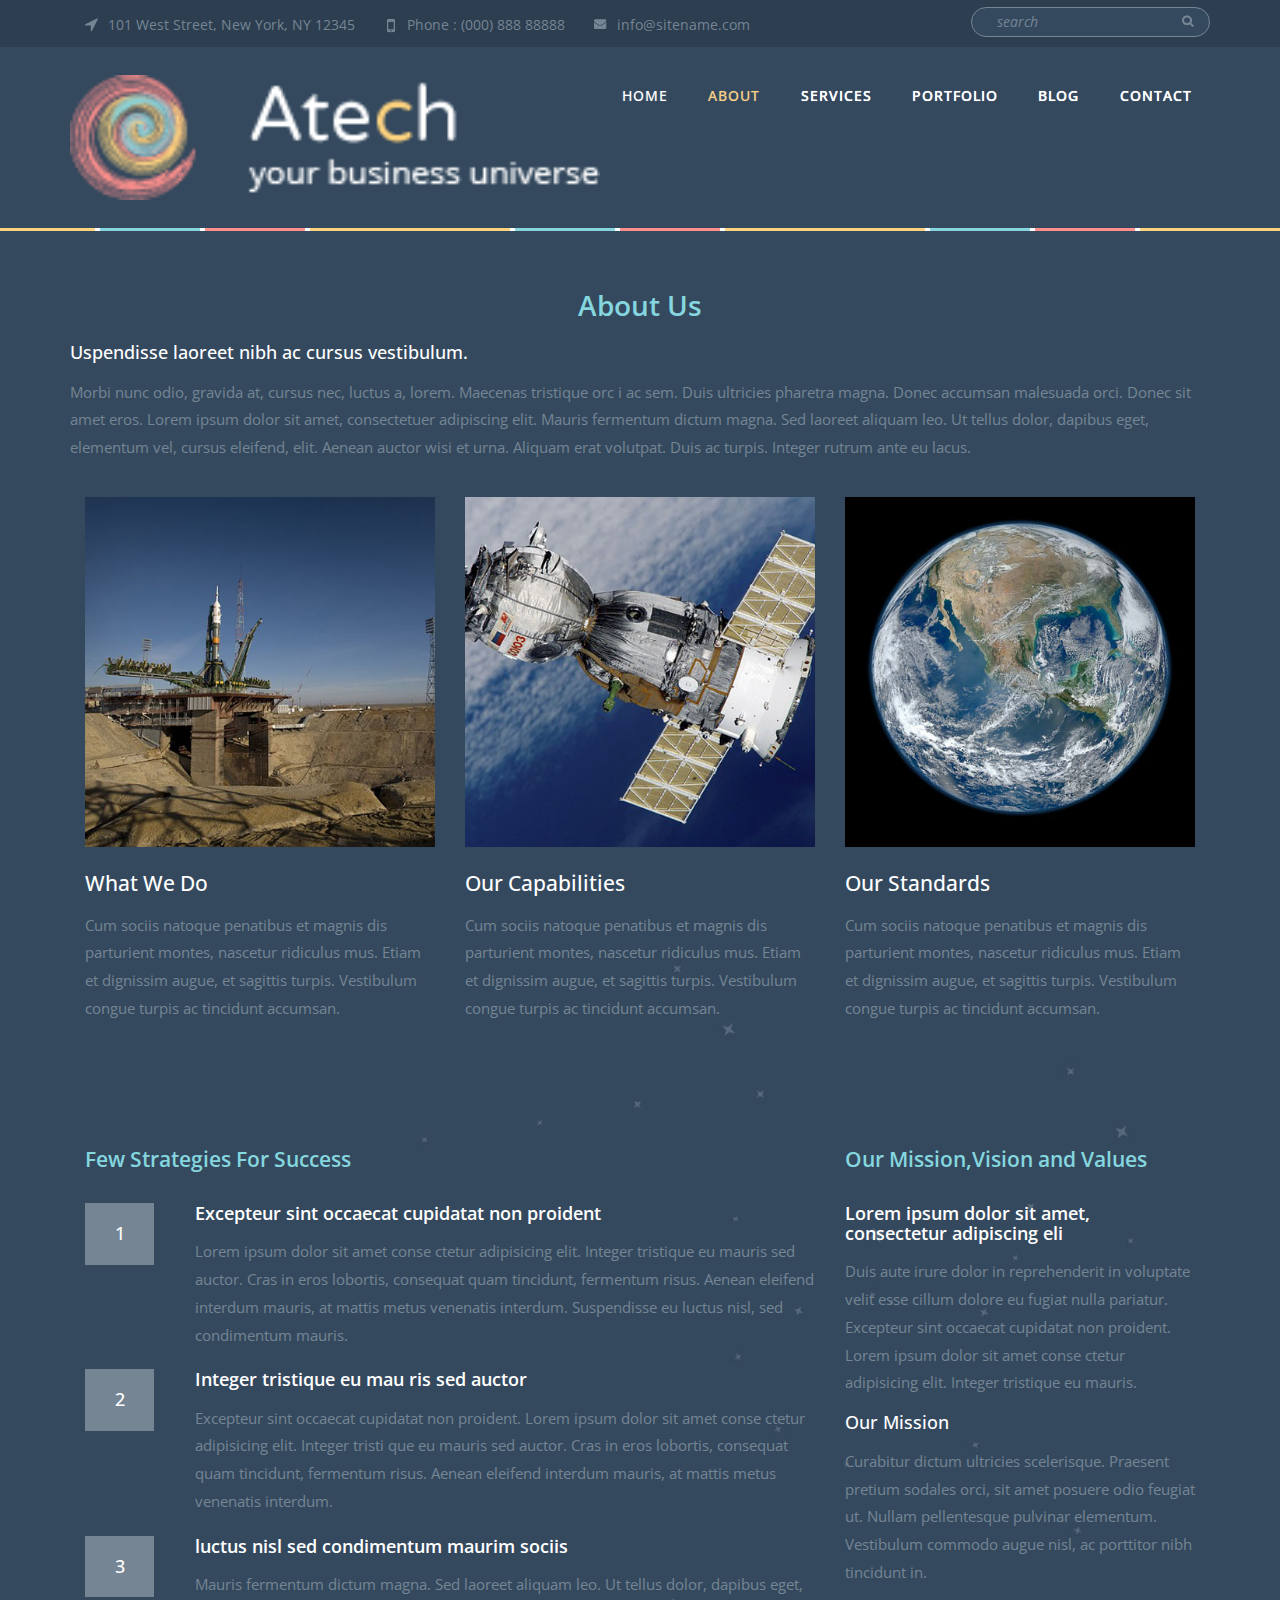
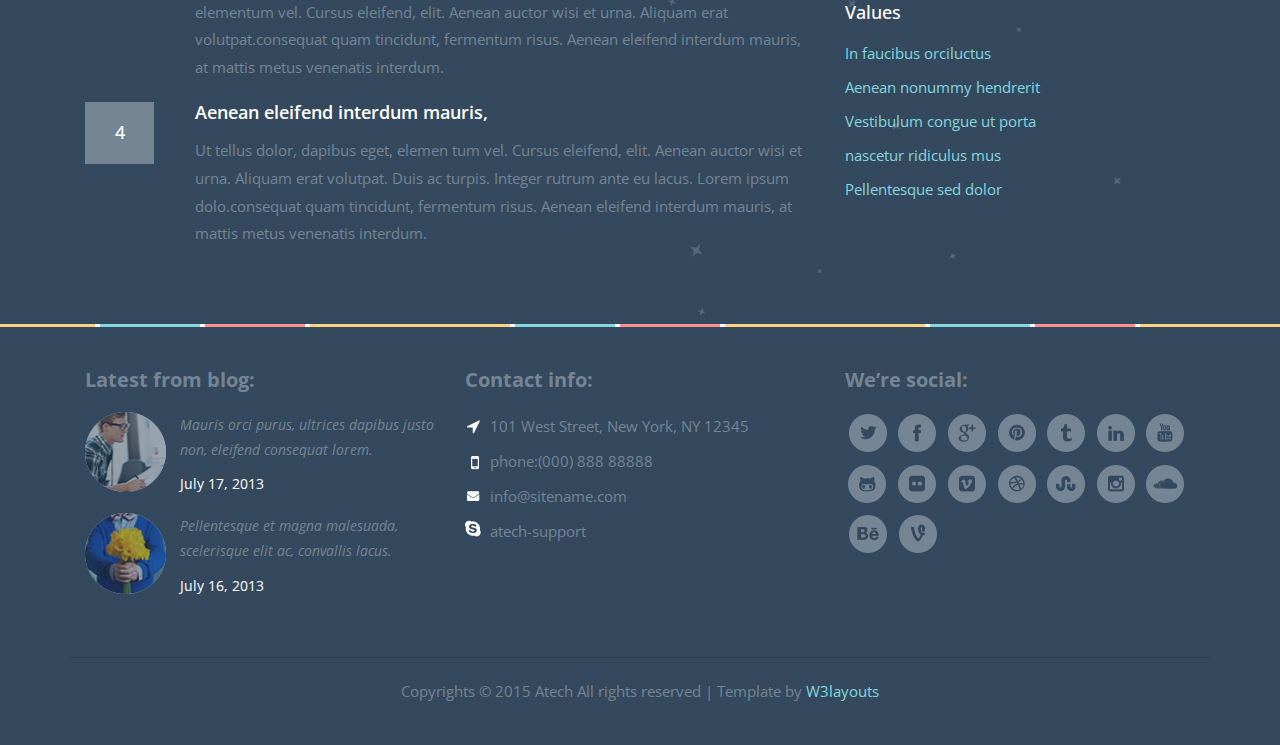
<file: about.html>
<!--
Author: W3layouts
Author URL: http://w3layouts.com
License: Creative Commons Attribution 3.0 Unported
License URL: http://creativecommons.org/licenses/by/3.0/
-->
<!DOCTYPE HTML>
<html>
<head>
<title>	Atech a corporate portfolio Category Flat Bootstarp Responsive Website Template | Home :: w3layouts</title>
<link href="css/bootstrap.css" rel="stylesheet" type="text/css" media="all">
<link href="css/style.css" rel="stylesheet" type="text/css" media="all" />
<meta name="viewport" content="width=device-width, initial-scale=1">
<meta http-equiv="Content-Type" content="text/html; charset=utf-8" />
<meta name="keywords" content="Atech Responsive web template, Bootstrap Web Templates, Flat Web Templates, Andriod Compatible web template, 
Smartphone Compatible web template, free webdesigns for Nokia, Samsung, LG, SonyErricsson, Motorola web design" />
<script type="application/x-javascript"> addEventListener("load", function() { setTimeout(hideURLbar, 0); }, false); function hideURLbar(){ window.scrollTo(0,1); } </script>
<link href='http://fonts.googleapis.com/css?family=Varela+Round' rel='stylesheet' type='text/css'>
<link href='http://fonts.googleapis.com/css?family=Open+Sans:400,300,600,700,800' rel='stylesheet' type='text/css'>
<link rel="stylesheet" href="css/flexslider.css" type="text/css" media="screen" />
<script src="js/jquery.min.js"></script>
</head>
<body>
<!-- header -->
	<div class="banner">
		<div class="header">
			<div class="container">
				<div class="head-left">
					<ul class="number">
						<li><span><i class="roc"> </i>101 West Street, New York, NY 12345</span>
						<li><span><i class="phone"> </i>Phone : (000) 888 88888</span>
						</li><li><a href="mailto:info@example.com"><i class="mail"> </i>info@sitename.com </a></li>	
							<div class="clearfix"> </div>						
					</ul>
				</div>
				<div class="search2">
					  <form>
						 <input type="text" value="search" onfocus="this.value = '';" onblur="if (this.value == '') {this.value = 'search';}">
						 <input type="submit" value="">
					  </form>
					</div>
					<div class="clearfix"> </div>
			</div>
		</div>
		<div class="header-bottom">
			<div class="container">
				<div class="logo">
					<a href="index.html"><img src="images/logo.png" class="img-responsive" alt="" /></a>
				</div>
				<div class="head-nav">
					<span class="menu"> </span>
						<ul class="cl-effect-15">
							<li><a href="index.html" "data-hover="HOME">HOME</a></li>
								<li class="active"><a href="about.html">ABOUT</a></li>
								<li><a href="services.html" data-hover="SERVICES">SERVICES</a></li>
								<li><a href="portfolio.html" data-hover="PORTFOLIO">PORTFOLIO</a></li>
								<li><a href="404.html" data-hover="BLOG">BLOG</a></li>
								<li><a href="contact.html" data-hover="CONTACT">CONTACT</a></li>
									<div class="clearfix"> </div>
							</ul>
				</div>
					<div class="clearfix"> </div>
			</div>
		</div>
						<!-- script-for-nav -->
					<script>
						$( "span.menu" ).click(function() {
						  $( ".head-nav ul" ).slideToggle(300, function() {
							// Animation complete.
						  });
						});
					</script>
				<!-- script-for-nav --> 	
				<i class="line"> </i>
				
	</div>		
	<!--start-about-->
	<div class="about">
		<div class="container">
			<div class="about-main">
				<h3>About Us</h3>
				<h5>Uspendisse laoreet nibh ac cursus vestibulum.</h5>
				<p>Morbi nunc odio, gravida at, cursus nec, luctus a, lorem. Maecenas tristique orc i ac sem. Duis ultricies pharetra magna. Donec accumsan malesuada orci. Donec sit amet eros. Lorem ipsum dolor sit amet, consectetuer adipiscing elit. Mauris fermentum dictum magna. Sed laoreet aliquam leo. Ut tellus dolor, dapibus eget, elementum vel, cursus eleifend, elit. Aenean auctor wisi et urna. Aliquam erat volutpat. Duis ac turpis. Integer rutrum ante eu lacus.</p>
				<div class="about-text">
					<div class="col-md-4 about-text-left">
						<img src="images/img3.jpg" class="img-responsive" alt="">
						<h5>What We Do</h5>
						<p>Cum sociis natoque penatibus et magnis dis parturient montes, nascetur ridiculus mus. Etiam et dignissim augue, et sagittis turpis. Vestibulum congue turpis ac tincidunt accumsan.</p>
						<div class="tool">
						</div>
					</div>
					<div class="col-md-4 about-text-left">
						<img src="images/img4.jpg" class="img-responsive" alt="">
						<h5>Our Capabilities</h5>
						<p>Cum sociis natoque penatibus et magnis dis parturient montes, nascetur ridiculus mus. Etiam et dignissim augue, et sagittis turpis. Vestibulum congue turpis ac tincidunt accumsan.</p>
						<div class="tool">
						</div>
					</div>
					<div class="col-md-4 about-text-left">
						<img src="images/img8.jpg" class="img-responsive" alt="">
						<h5>Our Standards</h5>
						<p>Cum sociis natoque penatibus et magnis dis parturient montes, nascetur ridiculus mus. Etiam et dignissim augue, et sagittis turpis. Vestibulum congue turpis ac tincidunt accumsan.</p>
						<div class="tool">
						</div>
					</div>
					<div class="clearfix"> </div>
				</div>
			</div>
		</div>
	</div>
	<!--end-about-->
	<!--start-vision-->
	<div class="success">
		<div class="container">
			<div class="success-main">
				<div class="col-md-8 success-left">
					<h3>Few Strategies For Success</h3>
					<div class="success-bottom">
						<div class="success-bottom-left">
							<h6>1</h6>
						</div>
						<div class="success-bottom-right">
							<h5>Excepteur sint occaecat cupidatat non proident</h5>
							<p>Lorem ipsum dolor sit amet conse ctetur adipisicing elit. Integer tristique eu mauris sed auctor. Cras in eros lobortis, consequat quam tincidunt, fermentum risus. Aenean eleifend interdum mauris, at mattis metus venenatis interdum. Suspendisse eu luctus nisl, sed condimentum mauris.</p>
						</div>
						<div class="clearfix"> </div>
					</div>
					<div class="success-bottom">
						<div class="success-bottom-left">
							<h6>2</h6>
						</div>
						<div class="success-bottom-right">
							<h5>Integer tristique eu mau ris sed auctor</h5>
							<p>Excepteur sint occaecat cupidatat non proident. Lorem ipsum dolor sit amet conse ctetur adipisicing elit. Integer tristi que eu mauris sed auctor. Cras in eros lobortis, consequat quam tincidunt, fermentum risus. Aenean eleifend interdum mauris, at mattis metus venenatis interdum.</p>
						</div>
						<div class="clearfix"> </div>
					</div>
					<div class="success-bottom">
						<div class="success-bottom-left">
							<h6>3</h6>
						</div>
						<div class="success-bottom-right">
							<h5>luctus nisl sed condimentum maurim sociis</h5>
							<p>Mauris fermentum dictum magna. Sed laoreet aliquam leo. Ut tellus dolor, dapibus eget, elementum vel. Cursus eleifend, elit. Aenean auctor wisi et urna. Aliquam erat volutpat.consequat quam tincidunt, fermentum risus. Aenean eleifend interdum mauris, at mattis metus venenatis interdum.</p>
						</div>
						<div class="clearfix"> </div>
					</div>
					<div class="success-bottom">
						<div class="success-bottom-left">
							<h6>4</h6>
						</div>
						<div class="success-bottom-right">
							<h5>Aenean eleifend interdum mauris,</h5>
							<p>Ut tellus dolor, dapibus eget, elemen tum vel. Cursus eleifend, elit. Aenean auctor wisi et urna. Aliquam erat volutpat. Duis ac turpis. Integer rutrum ante eu lacus. Lorem ipsum dolo.consequat quam tincidunt, fermentum risus. Aenean eleifend interdum mauris, at mattis metus venenatis interdum.</p>
						</div>
						<div class="clearfix"> </div>
					</div>
				</div>
				<div class="col-md-4 success-right">
					<h3>Our Mission,Vision and Values</h3>
					<h4>Lorem ipsum dolor sit amet, consectetur adipiscing eli</h4>
					<p>Duis aute irure dolor in reprehenderit in voluptate velit esse cillum dolore eu fugiat nulla pariatur. Excepteur sint occaecat cupidatat non proident. Lorem ipsum dolor sit amet conse ctetur adipisicing elit. Integer tristique eu mauris.</p>
					<h6>Our Mission</h6>
					<p>Curabitur dictum ultricies scelerisque. Praesent pretium sodales orci, sit amet posuere odio feugiat ut. Nullam pellentesque pulvinar elementum. Vestibulum commodo augue nisl, ac porttitor nibh tincidunt in.</p>
					<h6>Values</h6>
					<ul>
						<li><a href="#">In faucibus orciluctus</a></li>
						<li><a href="#">Aenean nonummy hendrerit</a></li>
						<li><a href="#">Vestibulum congue ut porta</a></li>
						<li><a href="#">nascetur ridiculus mus</a></li>
						<li><a href="#">Pellentesque sed dolor</a></li>
					</ul>
				</div>
				<div class="clearfix"> </div>
			</div>
		</div>
	</div>
	<i class="line"> </i>
	<!--end-vision-->
	<!-- footer -->
	<div class="footer">
		<div class="container">
			<div class="footer-top">
				<div class="col-md-4 lates">
					<h4>Latest from blog:</h4>
					<div class="latest-top">
						<div class="latest-left">
							<img src="images/man.png" class="img-responsive" alt="">
						</div>
						<div class="latest-right">
							<p>Mauris orci purus, ultrices dapibus justo non, eleifend consequat lorem. </p>
							<h6>July 17, 2013</h6>
						</div>
							<div class="clearfix"> </div>
					</div>
					<div class="latest-top">
						<div class="latest-left">
							<img src="images/flow.png" class="img-responsive" alt="">
						</div>
						<div class="latest-right">
							<p>Pellentesque et magna malesuada, scelerisque elit ac, convallis lacus.  </p>
							<h6>July 16, 2013</h6>
						</div>
							<div class="clearfix"> </div>
					</div>
				</div>
				<div class="col-md-4 confo">
					<h4>Contact info:</h4>
						<ul class="number1">
							<li><span><i class="roc1"> </i>101 West Street, New York, NY 12345</span>
							</li><li><span><i class="phone1"> </i>phone:(000) 888 88888</span>
							</li><li><a href="mailto:info@example.com"><i class="mail1"> </i>info@sitename.com </a></li>	
							</li><li><span><i class="sky"> </i>atech-support</span>
								<div class="clearfix"> </div>						
						</ul>
				</div>
				<div class="col-md-4 social">
					<h4>We’re social:</h4>
						<ul>
							<li><a href="#"><i class="twiter"> </i></a></li>
							<li><a href="#"><i class="facebk"> </i></a></li>
							<li><a href="#"><i class="googpl"> </i></a></li>
							<li><a href="#"><i class="pp"> </i></a></li>
							<li><a href="#"><i class="ttt"> </i></a></li>
							<li><a href="#"><i class="linkd"> </i></a></li>
							<li><a href="#"><i class="youtube"> </i></a></li>
							<li><a href="#"><i class="cat"> </i></a></li>
							<li><a href="#"><i class="ol"> </i></a></li>
							<li><a href="#"><i class="ven"> </i></a></li>
							<li><a href="#"><i class="ball"> </i></a></li>
							<li><a href="#"><i class="rou"> </i></a></li>
							<li><a href="#"><i class="cam"> </i></a></li>
							<li><a href="#"><i class="clim"> </i></a></li>
							<li><a href="#"><i class="beha"> </i></a></li>
							<li><a href="#"><i class="vad"> </i></a></li>
								<div class="clearfix"></div>	
						</ul>
				</div>
					<div class="clearfix"> </div>
				</div>
			<div class="foot">
				<p>Copyrights © 2015 Atech All rights reserved | Template by <a href="http://w3layouts.com/">W3layouts</a></p>
			</div>
		</div>
	</div>
<!-- footer -->
</body>
</html>
</file>
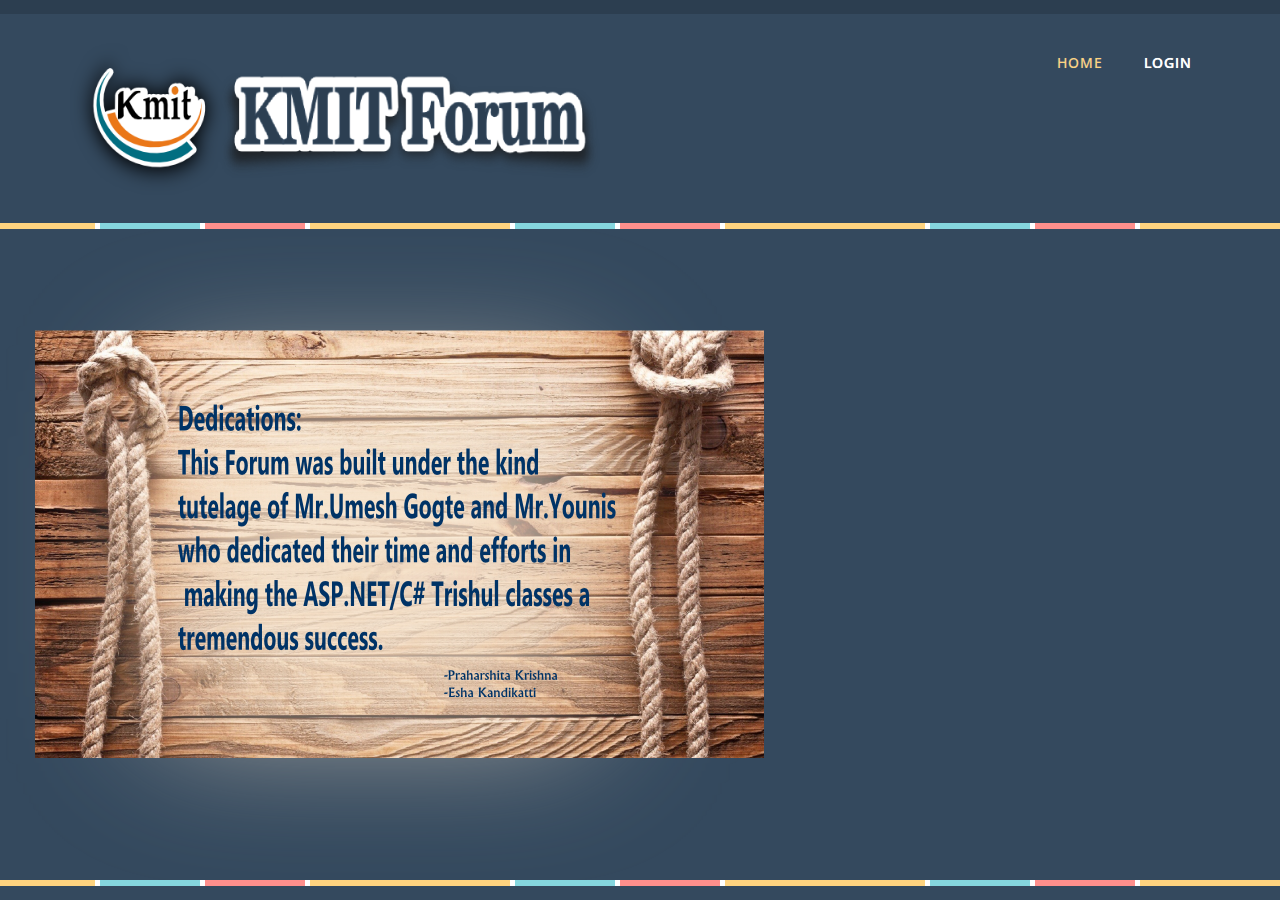
<file: easteregg.html>
﻿
<!DOCTYPE html>
<html>
<head runat="server">
    <title>THINKBLOT</title>
    <link href="css/bootstrap.css" rel="stylesheet" type="text/css" media="all">
    <link href="css/style.css" rel="stylesheet" type="text/css" media="all" />
    <meta name="viewport" content="width=device-width, initial-scale=1">
    <meta http-equiv="Content-Type" content="text/html; charset=utf-8" />
    <meta name="keywords" content="Atech Responsive web template, Bootstrap Web Templates, Flat Web Templates, Andriod Compatible web template,
Smartphone Compatible web template, free webdesigns for Nokia, Samsung, LG, SonyErricsson, Motorola web design" />
    <script type="application/x-javascript"> addEventListener("load", function() { setTimeout(hideURLbar, 0); }, false); function hideURLbar(){ window.scrollTo(0,1); } </script>
    <link href='http://fonts.googleapis.com/css?family=Varela+Round' rel='stylesheet' type='text/css'>
    <link href='http://fonts.googleapis.com/css?family=Open+Sans:400,300,600,700,800' rel='stylesheet' type='text/css'>
    <link rel="stylesheet" href="css/flexslider.css" type="text/css" media="screen" />
    <script src="js/jquery.min.js"></script>
    <asp:ContentPlaceHolder id="head" runat="server">
    </asp:ContentPlaceHolder>
</head>
<body>
    <!-- header -->
    <form id="form1" runat="server">
        <div class="banner">
            <div class="header">

            </div>
            <div class="header-bottom">
                <div class="container">
                    <div class="logo">
                        <a href="home.aspx"><img src="images/logofinal.png" class="img-responsive" alt="" /></a>
                    </div>

                    <div class="head-nav">
                        <span class="menu"> </span>
                        <ul class="cl-effect-15">
                            <li class="active"><a href="home.aspx">HOME</a></li>
                            <li><a href="login.aspx" data-hover="LOGIN">LOGIN</a></li>

                          
                        </ul>
                    </div>
                    
                </div>
            </div>
            
            <i class="line"> </i>
            <i class="line"> </i>
		
        </div>



      
      
               <img src="images/easteregg.png"/>
           
           

            <i class="line"> </i>
		
            <i class="line"> </i>
    </form>
</body>
</html>
</file>
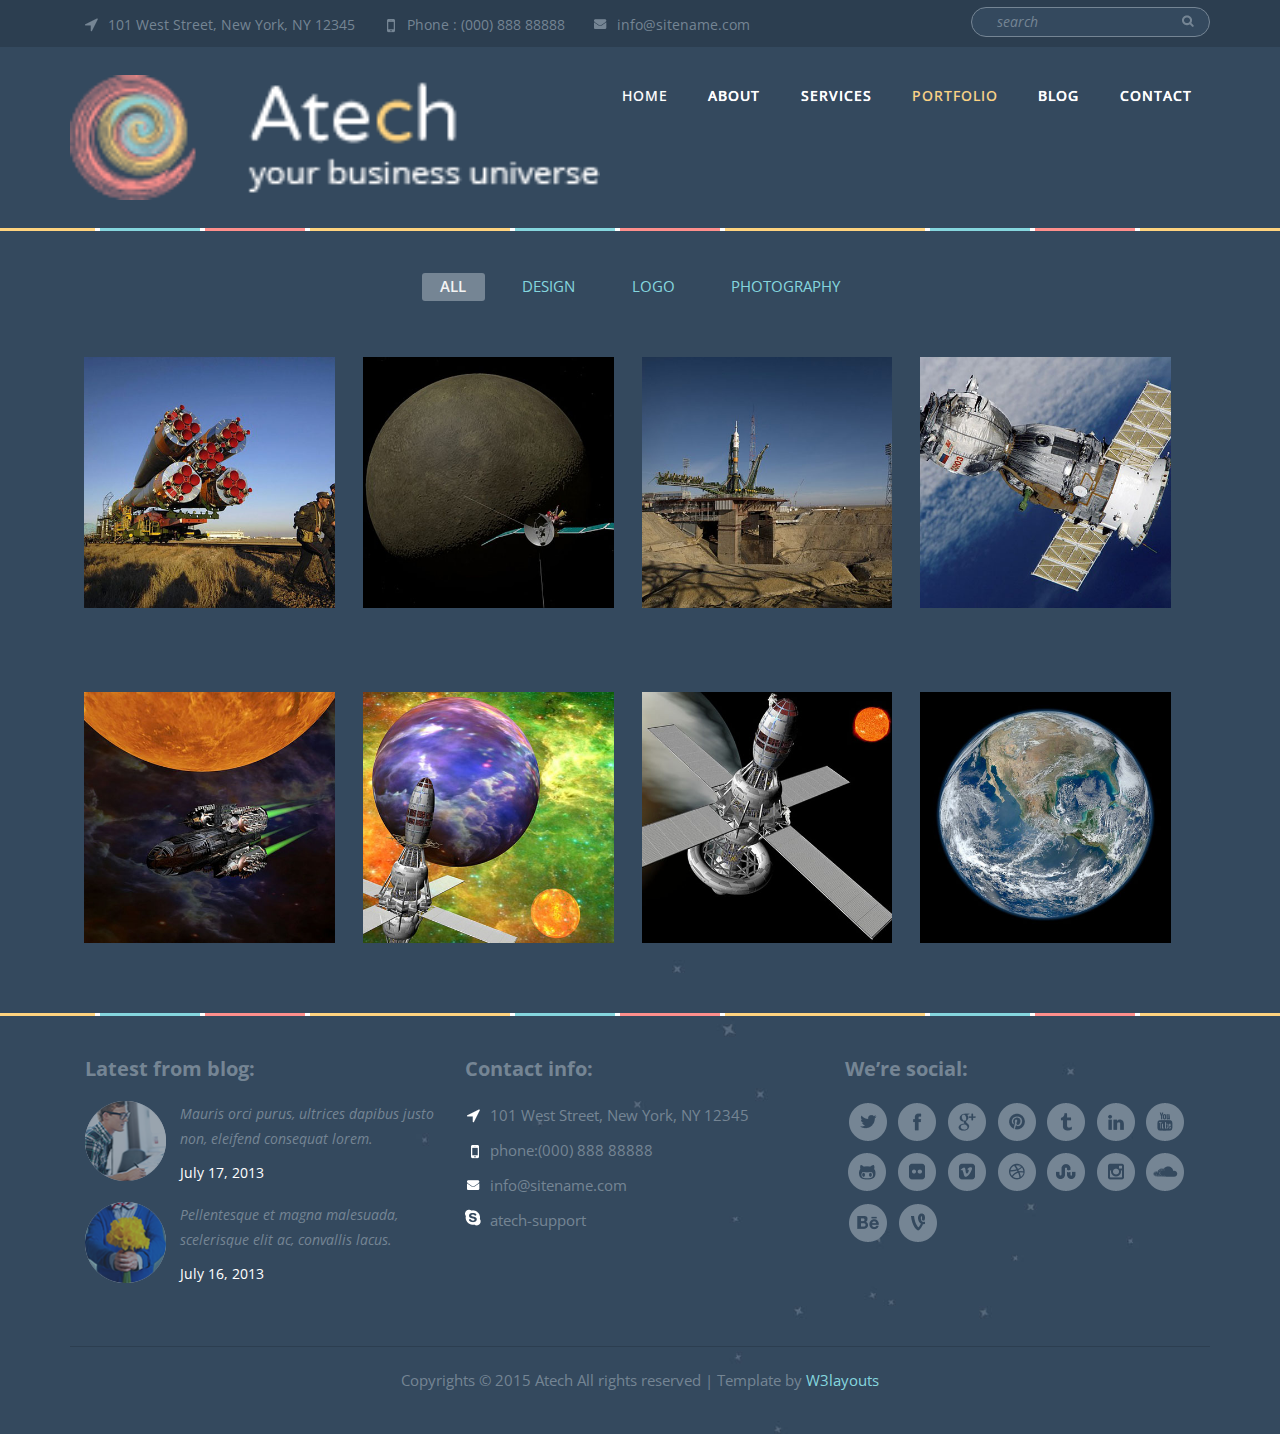
<file: portfolio.html>
<!--
Author: W3layouts
Author URL: http://w3layouts.com
License: Creative Commons Attribution 3.0 Unported
License URL: http://creativecommons.org/licenses/by/3.0/
-->
<!DOCTYPE HTML>
<html>
<head>
<title>Atech a corporate portfolio Category Flat Bootstarp Responsive Website Template | Home :: w3layouts</title>
<link href="css/bootstrap.css" rel="stylesheet" type="text/css" media="all">
<link href="css/style.css" rel="stylesheet" type="text/css" media="all" />
<meta name="viewport" content="width=device-width, initial-scale=1">
<meta http-equiv="Content-Type" content="text/html; charset=utf-8" />
<meta name="keywords" content="Atech Responsive web template, Bootstrap Web Templates, Flat Web Templates, Andriod Compatible web template, 
Smartphone Compatible web template, free webdesigns for Nokia, Samsung, LG, SonyErricsson, Motorola web design" />
<script type="application/x-javascript"> addEventListener("load", function() { setTimeout(hideURLbar, 0); }, false); function hideURLbar(){ window.scrollTo(0,1); } </script>
<link href='http://fonts.googleapis.com/css?family=Varela+Round' rel='stylesheet' type='text/css'>
<link href='http://fonts.googleapis.com/css?family=Open+Sans:400,300,600,700,800' rel='stylesheet' type='text/css'>
<link rel="stylesheet" href="css/flexslider.css" type="text/css" media="screen" />
<script src="js/jquery.min.js"></script>
<link rel="stylesheet" href="css/swipebox.css">
 <!------ Light Box ------>
    <script src="js/jquery.swipebox.min.js"></script> 
    <script type="text/javascript">
		jQuery(function($) {
			$(".swipebox").swipebox();
		});
	</script>
    <!------ Eng Light Box ------>

</head>
<body>
<!-- header -->
	<div class="banner">
		<div class="header">
			<div class="container">
				<div class="head-left">
					<ul class="number">
						<li><span><i class="roc"> </i>101 West Street, New York, NY 12345</span>
						<li><span><i class="phone"> </i>Phone : (000) 888 88888</span>
						</li><li><a href="mailto:info@example.com"><i class="mail"> </i>info@sitename.com </a></li>	
							<div class="clearfix"> </div>						
					</ul>
				</div>
				<div class="search2">
					  <form>
						 <input type="text" value="search" onfocus="this.value = '';" onblur="if (this.value == '') {this.value = 'search';}">
						 <input type="submit" value="">
					  </form>
					</div>
					<div class="clearfix"> </div>
			</div>
		</div>
		<div class="header-bottom">
			<div class="container">
				<div class="logo">
					<a href="index.html"><img src="images/logo.png" class="img-responsive" alt="" /></a>
				</div>
				<div class="head-nav">
					<span class="menu"> </span>
						<ul class="cl-effect-15">
								<li><a href="index.html" "data-hover="HOME">HOME</a></li>
								<li><a href="about.html" data-hover="ABOUT">ABOUT</a></li>
								<li><a href="services.html" data-hover="SERVICES">SERVICES</a></li>
								<li class="active"><a href="portfolio.html">PORTFOLIO</a></li>
								<li><a href="404.html" data-hover="BLOG">BLOG</a></li>
								<li><a href="contact.html" data-hover="CONTACT">CONTACT</a></li>
									<div class="clearfix"> </div>
							</ul>
				</div>
					<div class="clearfix"> </div>
			</div>
		</div>
						<!-- script-for-nav -->
					<script>
						$( "span.menu" ).click(function() {
						  $( ".head-nav ul" ).slideToggle(300, function() {
							// Animation complete.
						  });
						});
					</script>
				<!-- script-for-nav --> 	
				<i class="line"> </i>
				
	</div>	
<div class="portfolio">
	<div class="container">
	    <ul id="filters" class="clearfix">
						<li><span class="filter active" data-filter="app card icon logos web">All</span></li>
						<li><span class="filter" data-filter="card">Design</span></li>
						<li><span class="filter" data-filter="icon">Logo</span></li>
						<li><span class="filter" data-filter="logos">Photography</span></li>
						</ul>
					<div id="portfoliolist">
					<div class="portfolio card mix_all  wow bounceIn" data-wow-delay="0.4s" data-cat="card" style="display: inline-block; opacity: 1;">
						<div class="portfolio-wrapper grid_box">		
							 <a href="images/img1.jpg" class="swipebox"  title="Image Title"> <img src="images/img1.jpg" class="img-responsive" alt=""><span class="zoom-icon"></span> </a>
		                </div>
					</div>				
					<div class="portfolio app mix_all  wow bounceIn" data-wow-delay="0.4s" data-cat="app" style="display: inline-block; opacity: 1;">
						<div class="portfolio-wrapper grid_box">		
							 <a href="images/img2.jpg" class="swipebox"  title="Image Title"> <img src="images/img2.jpg" class="img-responsive" alt=""><span class="zoom-icon"></span> </a>
		                </div>
					</div>					
					<div class="portfolio icon mix_all  wow bounceIn" data-wow-delay="0.4s" data-cat="icon" style="display: inline-block; opacity: 1;">
						<div class="portfolio-wrapper grid_box">		
							 <a href="images/img3.jpg" class="swipebox"  title="Image Title"> <img src="images/img3.jpg" class="img-responsive" alt=""><span class="zoom-icon"></span> </a>
		                </div>
					</div>
					<div class="portfolio app mix_all  wow bounceIn" data-wow-delay="0.4s" data-cat="app" style="display: inline-block; opacity: 1;">
						<div class="portfolio-wrapper grid_box">		
							 <a href="images/img4.jpg" class="swipebox"  title="Image Title"> <img src="images/img4.jpg" class="img-responsive" alt=""><span class="zoom-icon"></span> </a>
		                </div>
					</div>			
					<div class="portfolio card mix_all  wow bounceIn" data-wow-delay="0.4s" data-cat="card" style="display: inline-block; opacity: 1;">
						<div class="portfolio-wrapper grid_box">		
							 <a href="images/img5.jpg" class="swipebox"  title="Image Title"> <img src="images/img5.jpg" class="img-responsive" alt=""><span class="zoom-icon"></span> </a>
		                </div>
					</div>	
					<div class="portfolio card mix_all  wow bounceIn" data-wow-delay="0.4s" data-cat="card" style="display: inline-block; opacity: 1;">
						<div class="portfolio-wrapper grid_box">		
							 <a href="images/img6.jpg" class="swipebox"  title="Image Title"> <img src="images/img6.jpg" class="img-responsive" alt=""><span class="zoom-icon"></span> </a>
		                </div>
					</div>	
					<div class="portfolio icon mix_all  wow bounceIn" data-wow-delay="0.4s" data-cat="icon" style="display: inline-block; opacity: 1;">
						<div class="portfolio-wrapper grid_box">		
							 <a href="images/img7.jpg" class="swipebox"  title="Image Title"> <img src="images/img7.jpg" class="img-responsive" alt=""><span class="zoom-icon"></span> </a>
		                </div>
						</div>
						<div class="portfolio logos mix_all wow bounceIn" data-wow-delay="0.4s" data-cat="logos" style="display: inline-block; opacity: 1;">
						<div class="portfolio-wrapper grid_box">		
							 <a href="images/img8.jpg" class="swipebox"  title="Image Title"> <img src="images/img8.jpg" class="img-responsive" alt=""><span class="zoom-icon"></span> </a>
		                </div>
					</div>
				<div class="clearfix"></div>					
				</div>
		  <div class="clearfix"></div>
            </div>
			</div>
	  <!-- Script for gallery Here -->
				<script type="text/javascript" src="js/jquery.mixitup.min.js"></script>
					<script type="text/javascript">
					$(function () {
						
						var filterList = {
						
							init: function () {
							
								// MixItUp plugin
								// http://mixitup.io
								$('#portfoliolist').mixitup({
									targetSelector: '.portfolio',
									filterSelector: '.filter',
									effects: ['fade'],
									easing: 'snap',
									// call the hover effect
									onMixEnd: filterList.hoverEffect()
								});				
							
							},
							
							hoverEffect: function () {
							
								// Simple parallax effect
								$('#portfoliolist .portfolio').hover(
									function () {
										$(this).find('.label').stop().animate({bottom: 0}, 200, 'easeOutQuad');
										$(this).find('img').stop().animate({top: -30}, 500, 'easeOutQuad');				
									},
									function () {
										$(this).find('.label').stop().animate({bottom: -40}, 200, 'easeInQuad');
										$(this).find('img').stop().animate({top: 0}, 300, 'easeOutQuad');								
									}		
								);				
							
							}
				
						};
						
						// Run the show!
						filterList.init();
						
						
					});	
					</script>
					<i class="line"> </i>
	<!--end-vision-->
	<!-- footer -->
	<div class="footer">
		<div class="container">
			<div class="footer-top">
				<div class="col-md-4 lates">
					<h4>Latest from blog:</h4>
					<div class="latest-top">
						<div class="latest-left">
							<img src="images/man.png" class="img-responsive" alt="">
						</div>
						<div class="latest-right">
							<p>Mauris orci purus, ultrices dapibus justo non, eleifend consequat lorem. </p>
							<h6>July 17, 2013</h6>
						</div>
							<div class="clearfix"> </div>
					</div>
					<div class="latest-top">
						<div class="latest-left">
							<img src="images/flow.png" class="img-responsive" alt="">
						</div>
						<div class="latest-right">
							<p>Pellentesque et magna malesuada, scelerisque elit ac, convallis lacus.  </p>
							<h6>July 16, 2013</h6>
						</div>
							<div class="clearfix"> </div>
					</div>
				</div>
				<div class="col-md-4 confo">
					<h4>Contact info:</h4>
						<ul class="number1">
							<li><span><i class="roc1"> </i>101 West Street, New York, NY 12345</span>
							</li><li><span><i class="phone1"> </i>phone:(000) 888 88888</span>
							</li><li><a href="mailto:info@example.com"><i class="mail1"> </i>info@sitename.com </a></li>	
							</li><li><span><i class="sky"> </i>atech-support</span>
								<div class="clearfix"> </div>						
						</ul>
				</div>
				<div class="col-md-4 social">
					<h4>We’re social:</h4>
						<ul>
							<li><a href="#"><i class="twiter"> </i></a></li>
							<li><a href="#"><i class="facebk"> </i></a></li>
							<li><a href="#"><i class="googpl"> </i></a></li>
							<li><a href="#"><i class="pp"> </i></a></li>
							<li><a href="#"><i class="ttt"> </i></a></li>
							<li><a href="#"><i class="linkd"> </i></a></li>
							<li><a href="#"><i class="youtube"> </i></a></li>
							<li><a href="#"><i class="cat"> </i></a></li>
							<li><a href="#"><i class="ol"> </i></a></li>
							<li><a href="#"><i class="ven"> </i></a></li>
							<li><a href="#"><i class="ball"> </i></a></li>
							<li><a href="#"><i class="rou"> </i></a></li>
							<li><a href="#"><i class="cam"> </i></a></li>
							<li><a href="#"><i class="clim"> </i></a></li>
							<li><a href="#"><i class="beha"> </i></a></li>
							<li><a href="#"><i class="vad"> </i></a></li>
								<div class="clearfix"></div>	
						</ul>
				</div>
					<div class="clearfix"> </div>
				</div>
			<div class="foot">
				<p>Copyrights © 2015 Atech All rights reserved | Template by <a href="http://w3layouts.com/">W3layouts</a></p>
			</div>
		</div>
	</div>
<!-- footer -->
</body>
</html>
</file>
<file: css/style.css>
/*Author: W3layouts
Author URL: http://w3layouts.com
License: Creative Commons Attribution 3.0 Unported
License URL: http://creativecommons.org/licenses/by/3.0/
--*/
h4, h5, h6,
h1, h2, h3 {margin-top: 0;}
ul, ol {margin: 0;}
p {margin: 0;}
html,body{
	font-family: 'Open Sans', sans-serif;
	background:url(../images/bg.jpg) no-repeat;
	background-size: cover;
	-webkit-background-size: cover;
	-moz-background-size: cover;
	-o-background-size: cover;
	-ms-background-size: cover;
}
body a{
    transition:0.5s all;
	-webkit-transition:0.5s all;
	-moz-transition:0.5s all;
	-o-transition:0.5s all;
	-ms-transition:0.5s all;
}
.header {
	background: #2c3e50;
	padding: 0.5em 0;
}
.head-left {
	float: left;
}
.search2 {
	float: right;
}
.search2 {
	background: none;
	position: relative;
	padding: 4px;
	width: 21%;
	margin: 0px 0px 0px 0px;
	border: 1px solid #758594;
	border-radius: 50px;
	background: #34495E;
}
.search2 input[type="text"] {
	outline: none;
	color: #758594;
	background: none;
	font-size: 1em;
	border: none;
	font-weight: 400;
	font-style: italic;
	width: 92.33%;
	text-align: left;
	padding: 0 1.5em;
}
.search2 input[type="submit"] {
	background: url('../images/sear.png') no-repeat 2px 6px;
	padding: 2px 8px;
	border: none;
	cursor: pointer;
	position: absolute;
	outline: none;
	top: 1px;
	right: 13px;
}
ul.number {
	padding: 0em;
}
ul.number li {
	list-style: none;
	display: inline-block;
	margin: 0 1em;
}
i.roc {
	width: 17px;
	height: 17px;
	display: inline-block;
	background: url(../images/img-sprite.png) no-repeat -446px -227px;
	vertical-align: middle;
	margin-right: 0.5em;
}
i.phone {
	width: 17px;
	height: 17px;
	display: inline-block;
	background: url(../images/img-sprite.png) no-repeat -446px -199px;
	vertical-align: middle;
	margin-right: 0.5em;
}
i.mail {
	width: 17px;
	height: 17px;
	display: inline-block;
	background: url(../images/img-sprite.png) no-repeat -446px -172px;
	margin-right: 0.5em;
}
ul.number li a, ul.number li span {
	color: #758594;
	padding: 0.4em 0;
	display: block;
	font-size: 1em;
}
ul.number li a:hover{
	color:#85d6de;
}
.header-bottom {
	padding: 2em 0;
}
.head-nav {
	float: right;
}
.logo {
	float:left;
}
.logo a {
	display: block;
}
.head-nav ul li{
	display: inline-block;
}
.head-nav ul li a{
	position: relative;
	display: inline-block;
	outline: none;
	color: #fff;
	text-decoration: none;
	text-transform: uppercase;
	letter-spacing: 1px;
	font-weight: 500;
	text-shadow: 0 0 1px rgba(255,255,255,0.3);
	font-size: 1em;
	margin: 0.8em 1.3em;
}
.head-nav a:hover,
.head-nav a:focus {
	outline: none;
}
.head-nav ul{
	padding:0;
	margin: 0;
}
*,
*:after,
*::before {
    -webkit-box-sizing: border-box;
    -moz-box-sizing: border-box;
    box-sizing: border-box;
}
.head-nav ul li {
	display: inline-block;
	outline: none;
	text-decoration: none;
	text-transform: uppercase;
	letter-spacing: 1px;
	font-weight: 400;
}
.head-nav ul li a:hover,.head-nav ul li.active a{
	color:#fed37f;
}
ul a:hover,
ul a:focus {
	outline: none;
	color: #fed37f;
	text-decoration: none;
}
.cl-effect-15 a::before {
	color: #fff;
	content: attr(data-hover);
	position: absolute;
	-webkit-transition: -webkit-transform 0.3s, opacity 0.3s;
	-moz-transition: -moz-transform 0.3s, opacity 0.3s;
	transition: transform 0.3s, opacity 0.3s;
}

.cl-effect-15 a:hover::before,
.cl-effect-15 a:focus::before {
	-webkit-transform: scale(0.9);
	-moz-transform: scale(0.9);
	transform: scale(0.9);
	opacity: 0;
}
.top-slide {
	background: url(../images/bann2.jpg) no-repeat;
	background-size: cover;
	-webkit-background-size: cover;
	-moz-background-size: cover;
	-o-background-size: cover;
	-ms-background-size: cover;
	min-height: 500px;
	
}
.top-slide h2 {
	color: #85d6de;
	font-size: 2.5em;
	font-weight: 400;
	font-family: 'Varela Round', sans-serif;
}
.top-slide h1 {
	font-size: 4.2em;
	color: #fff;
	font-weight: 400;
	font-family: 'Varela Round', sans-serif;
}
a.more {
	text-decoration: none;
	font-size: 1.3em;
	color: #fff;
	padding: 0.5em 2em;
	background: #fed37f; /* Old browsers */
	background: -moz-linear-gradient(top,  #fed37f 0%, #fed37f 50%, #f4cb7a 51%, #f4cb7a 100%); /* FF3.6+ */
	background: -webkit-gradient(linear, left top, left bottom, color-stop(0%,#fed37f), color-stop(50%,#fed37f), color-stop(51%,#f4cb7a), color-stop(100%,#f4cb7a)); /* Chrome,Safari4+ */
	background: -webkit-linear-gradient(top,  #fed37f 0%,#fed37f 50%,#f4cb7a 51%,#f4cb7a 100%); /* Chrome10+,Safari5.1+ */
	background: -o-linear-gradient(top,  #fed37f 0%,#fed37f 50%,#f4cb7a 51%,#f4cb7a 100%); /* Opera 11.10+ */
	background: -ms-linear-gradient(top,  #fed37f 0%,#fed37f 50%,#f4cb7a 51%,#f4cb7a 100%); /* IE10+ */
	background: linear-gradient(to bottom,  #fed37f 0%,#fed37f 50%,#f4cb7a 51%,#f4cb7a 100%); /* W3C */
	filter: progid:DXImageTransform.Microsoft.gradient( startColorstr='#fed37f', endColorstr='#f4cb7a',GradientType=0 ); /* IE6-9 */
	display: inline-block;
	font-weight: 400;
	border-radius: 1.5em;
	 transition:0.5s all;
	-webkit-transition:0.5s all;
	-moz-transition:0.5s all;
	-o-transition:0.5s all;
	-ms-transition:0.5s all;
}
a.more:hover{
	background:#85d6de;
}
.slide-info {
	padding: 10em 0 0;
}
/**** Slider *****/
.wmuSlider {
	position: relative;
	overflow: hidden;
}
.wmuSlider .wmuSliderWrapper article img {
	max-width: 100%;
	width: auto;
	height: auto;
	display:block;
}
/* Default Skin */
.wmuSliderPagination {
	z-index: 2;
	position: absolute;
	right:40%;
	bottom:35px;
}
ul.wmuSliderPagination {
	padding:0;
}
.wmuSliderPagination li {
	float: left;
	margin: 0 8px 0 0;
	list-style-type: none;
}
.wmuSliderPagination a {
	display: block;
	text-indent: -9999px;
	width:0px;
	height:0px;
	background:#fff51f;
}
.wmuSliderPagination a.wmuActive {
	background:#fb4d01;
}
/* Default Skin */
.wmuGallery .wmuGalleryImage {
	margin-bottom: 10px;
}
.wmuSliderPrev {
	position: absolute;
	width: 206px;
	height: 93px;
	text-indent: -9999px;
	background: url(../images/left.png)no-repeat 160px 35px rgba(253, 253, 253, 0.22);
	left: 0em;
	top: 0em;
	z-index: 2;
	cursor: pointer;
}
.wmuSliderNext {
	position: absolute;
	width: 206px;
	height: 93px;
	text-indent: -9999px;
	background: url(../images/right.png)no-repeat 20px 35px rgba(253, 253, 253, 0.22);
	right: 0em;
	top: 0em;
	z-index: 2;
	cursor: pointer;
}
.bottom-slide {
	background: #85d6de;
	padding: 1.5em 0;
	text-align: center;
	color: #ffffff;
	font-size: 1.5em;
	text-align: center;
	font-weight: 400;
}
.bottom-slide-1 {
	background: #fe8f8c;
	padding: 1.5em 0;
	text-align: center;
	color: #ffffff;
	font-size: 1.5em;
	text-align: center;
	font-weight: 400;
}
.bottom-slide-2 {
	background: #fed37f;
	padding: 1.5em 0;
	text-align: center;
	color: #ffffff;
	font-size: 1.5em;
	text-align: center;
	font-weight: 400;
}
.cae-top {
	padding: 7em 0;
	border-bottom: 1px solid #758594;
}
i.ate {
	width: 126px;
	height: 126px;
	background: url(../images/img-sprite.png)no-repeat -146px -165px;
	display: inline-block;
	vertical-align: middle;
}
i.comp {
	width: 126px;
	height: 126px;
	background: url(../images/img-sprite.png)no-repeat -8px -165px;
	display: inline-block;
	vertical-align: middle;
}
i.qui {
	width: 126px;
	height: 126px;
	background: url(../images/img-sprite.png)no-repeat -304px -165px;
	display: inline-block;
	vertical-align: middle;
}
.case h4 {
	color: #fff;
	font-size: 1.4em;
	margin: 0;
	padding: 1em 0 0.6em;
	font-weight: 700;
}
.case p {
	font-size: 1.1em;
	color: #758594;
	line-height: 1.8em;
	font-weight: 400;
}
.made h2 {
	font-size: 2.3em;
	color: #fff;
	font-weight: 700;
	text-transform: uppercase;
	margin-bottom: 1em;
}
.made h4 {
	font-size: 1.6em;
	color: #fff;
	font-style: italic;
	margin: 1em 0;
	font-weight: 400;
}
.made p {
	color: #758594;
	font-size: 1.1em;
	line-height: 1.8em;
	margin: 1em 0;
	font-weight: 400;
}
.made {
	padding: 5em 0;
}
.made-left {
	padding: 0;
}
.recent h3{
	font-size: 2.5em;
	color: #34495e;
	font-weight: 400;
	margin-bottom: 1em;
	font-family: 'Varela Round', sans-serif;
}
.recent{
	background:#85d6de;
	padding:5em 0;
	text-align:center;
}
/*-- flexisel --*/
#flexiselDemo1, #flexiselDemo2, #flexiselDemo3 {
	display: none;
}
.nbs-flexisel-container {
	position: relative;
	max-width: 100%;
}
.nbs-flexisel-ul {
	position: relative;
	width: 9999px;
	margin: 0px;
	padding: 0px;
	list-style-type: none;
	text-align: center;
}
.nbs-flexisel-inner {
	overflow: hidden;
	margin: 0 auto;
}
.nbs-flexisel-item {
	float: left;
	margin:0px;
	padding:0px;
	cursor: pointer;
	position: relative;
	line-height: 0px;
}
.nbs-flexisel-item > img {
	cursor: pointer;
	positon: relative;
	margin-top:10px;
	margin-bottom: 10px;
	max-width:250px;
	max-height:250px;
	border-radius:3px;
	-webkit-border-radius:3px;
	-moz-border-radius:3px;
	-o-border-radius:3px;
}
.nbs-flexisel-item p{
	padding:10px;
}
.nbs-flexisel-item p a{
	color:#000;
	font-size:1.2em;
}
.nbs-flexisel-item p a:hover{
	color:#6CC372;
}
.nbs-flexisel-nav-left, .nbs-flexisel-nav-right {
	width: 16px;
	height: 28px;
	position: absolute;
	cursor: pointer;
	z-index: 100;
}
.nbs-flexisel-nav-left {
	display:none;
}
.nbs-flexisel-nav-right {
	display:none;
}
.team1 {
	margin: 0 0.5em;
	position: relative;
}
.team1 p {
	color: #34495e;
	font-size: 2em;
	font-weight: 300;
	margin: 0;
	position: absolute;
	top: 4em;
	left: 1.5em;
}
/*-- flexisel --*/
.check {
	padding: 5em 0;
}
.check ul {
	margin: 0;
	padding: 0;
}
.check ul li {
	display: block;
}
.check ul li a {
	color: #ffffff;
	padding: 0.5em 0;
	text-decoration: none;
	font-size: 1.1em;
	line-height: 3em;
	font-style:italic;
}
.check ul li a:hover{
	color:#85d6de;
}
.check ul li a span {
	width: 12px;
	height: 12px;
	display: inline-block;
	background: url(../images/circle.png) no-repeat 0px 0px;
	margin-right: 0.4em;
}
.check h3{
	font-size: 2.5em;
	color: #fff;
	font-weight: 400;
	margin-bottom: 1em;
	font-family: 'Varela Round', sans-serif;
	text-align:center;
}
.pla {
	border: 1px solid #758594;
	margin: 0 3.39em;
	padding: 1.65em;
}
.chek-top {
	border: 1px solid #758594;
	padding: 1em;
}
.footer h4 {
	color: #758594;
	font-size: 1.4em;
	font-weight: 700;
	margin: 0 0 1em;
}
.latest-top {
	margin: 1.5em 0;
}
.lates p {
	color: #758594;
	font-size: 1em;
	font-style: italic;
	line-height: 1.8em;
	margin-bottom: 1em;
}
.lates h6 {
	color: #fff;
	font-size: 1em;
	font-weight: 400;
	margin: 0;
}
.latest-left {
	float: left;
	width: 23%;
	margin-right: 4%;
}
.latest-right {
	float: left;
	width: 73%;
}
ul.number1 {
	padding: 0em;
}
ul.number1 li {
	list-style: none;
	display:block;
}
i.roc1 {
	width: 17px;
	height: 17px;
	display: inline-block;
	background: url(../images/img-sprite.png) no-repeat -468px -227px;
	vertical-align: middle;
	margin-right: 0.5em;
}
i.phone1 {
	width: 17px;
	height: 17px;
	display: inline-block;
	background: url(../images/img-sprite.png) no-repeat -468px -199px;
	vertical-align: middle;
	margin-right: 0.5em;
}
i.mail1 {
	width: 17px;
	height: 17px;
	display: inline-block;
	background: url(../images/img-sprite.png) no-repeat -468px -172px;
	margin-right: 0.5em;
}
i.sky {
	width: 17px;
	height: 17px;
	display: inline-block;
	background: url(../images/img-sprite.png) no-repeat -468px -247px;
	margin-right: 0.5em;
}
ul.number1 li a, ul.number1 li span {
	color: #758594;
	padding: 0.4em 0;
	display: block;
	font-size: 1.1em;
}
ul.number1 li a:hover{
	color:#85d6de;
}
.social ul {
	padding: 0;
	margin: 0;
}
.social ul li {
	display: inline-block;
	padding: 0em;
	margin:0.2em;
}
i.twiter {
	width: 40px;
	height: 40px;
	background: url(../images/img-sprite.png)no-repeat -10px -7px;
	float: left;
	vertical-align: middle;
}
i.twiter:hover{
	background: url(../images/img-sprite.png)no-repeat -360px -7px;
}
i.facebk{
	width: 40px;
	height: 40px;
	background: url(../images/img-sprite.png)no-repeat -59px -7px;
	float: left;
	vertical-align: middle;
}
i.facebk:hover{
	background: url(../images/img-sprite.png)no-repeat -409px -7px;
}
i.googpl{
	width: 40px;
	height: 40px;
	background: url(../images/img-sprite.png)no-repeat -109px -7px;
	float: left;
	vertical-align: middle;
}
i.googpl:hover{
	background: url(../images/img-sprite.png)no-repeat -459px -7px;
}
i.pp{
	width: 40px;
	height: 40px;
	background: url(../images/img-sprite.png)no-repeat -159px -7px;
	float: left;
	vertical-align: middle;
}
i.pp:hover{
	background: url(../images/img-sprite.png)no-repeat -509px -7px;
}
i.ttt{
	width: 40px;
	height: 40px;
	background: url(../images/img-sprite.png)no-repeat -209px -7px;
	float: left;
	vertical-align: middle;
}
i.ttt:hover{
	background: url(../images/img-sprite.png)no-repeat -559px -7px;
}
i.linkd{
	width: 40px;
	height: 40px;
	background: url(../images/img-sprite.png)no-repeat -259px -7px;
	float: left;
	vertical-align: middle;
}
i.linkd:hover{
	background: url(../images/img-sprite.png)no-repeat -609px -7px;
}
i.youtube{
	width: 40px;
	height: 40px;
	background: url(../images/img-sprite.png)no-repeat -309px -7px;
	float: left;
	vertical-align: middle;
}
i.youtube:hover{
	background: url(../images/img-sprite.png)no-repeat -659px -7px;
}
i.cat{
	width: 40px;
	height: 40px;
	background: url(../images/img-sprite.png)no-repeat -10px -57px;
	float: left;
	vertical-align: middle;
}
i.cat:hover{
	background: url(../images/img-sprite.png)no-repeat -360px -57px;
}
i.ol{
	width: 40px;
	height: 40px;
	background: url(../images/img-sprite.png)no-repeat -59px -57px;
	float: left;
	vertical-align: middle;
}
i.ol:hover{
	background: url(../images/img-sprite.png)no-repeat -409px -57px;
}
i.ven{
	width: 40px;
	height: 40px;
	background: url(../images/img-sprite.png)no-repeat -109px -57px;
	float: left;
	vertical-align: middle;
}
i.ven:hover{
	background: url(../images/img-sprite.png)no-repeat -459px -57px;
}
i.ball{
	width: 40px;
	height: 40px;
	background: url(../images/img-sprite.png)no-repeat -159px -57px;
	float: left;
	vertical-align: middle;
}
i.ball:hover{
	background: url(../images/img-sprite.png)no-repeat -509px -57px;
}
i.rou{
	width: 40px;
	height: 40px;
	background: url(../images/img-sprite.png)no-repeat -209px -57px;
	float: left;
	vertical-align: middle;
}
i.rou:hover{
	background: url(../images/img-sprite.png)no-repeat -559px -57px;
}
i.cam{
	width: 40px;
	height: 40px;
	background: url(../images/img-sprite.png)no-repeat -259px -57px;
	float: left;
	vertical-align: middle;
}
i.cam:hover{
	background: url(../images/img-sprite.png)no-repeat -609px -57px;
}
i.clim{
	width: 40px;
	height: 40px;
	background: url(../images/img-sprite.png)no-repeat -309px -57px;
	float: left;
	vertical-align: middle;
}
i.clim:hover{
	background: url(../images/img-sprite.png)no-repeat -659px -57px;
}
i.beha{
	width: 40px;
	height: 40px;
	background: url(../images/img-sprite.png)no-repeat -10px -107px;
	float: left;
	vertical-align: middle;
}
i.beha:hover{
	background: url(../images/img-sprite.png)no-repeat -360px -107px;
}
i.vad{
	width: 40px;
	height: 40px;
	background: url(../images/img-sprite.png)no-repeat -59px -107px;
	float: left;
	vertical-align: middle;
}
i.vad:hover{
	background: url(../images/img-sprite.png)no-repeat -409px -107px;
}
.foot p {
	color: #758594;
	text-align: center;
	margin: 1.5em 0 0;
	font-size: 1.1em;
	font-weight: 400;
}
.foot a{
	color:#85d6de;
}
.foot a:hover{
	color:#758594;
}
i.line {
	width: 100%;
	height: 3px;
	background: url(../images/line.png) 0px 0px;
	display: block;
}
.vivamus-left {
	float: left;
	width: 5%;
	text-align: center;
	margin-right: 1%;
}
.vivamus-right {
	float: right;
	width: 94%;
}
.righ-left {
	float: left;
}
.righ-right {
	float: right;
}
.righ-right  li{
	display: inline-block;
	margin-right: 1em;
}
.vivamus a {
	color: #85d6de;
	font-size: 1.1em;
	font-weight: 400;
	cursor: pointer;
	text-decoration:none;
}
.vivamus a:hover{
	color:#fff;
}
i.rep {
	width: 15px;
	height: 15px;
	display: inline-block;
	background: url(../images/img-sprite.png) no-repeat -495px -177px;
	vertical-align: middle;
	margin-right: 0.5em;
}
i.ret {
	width: 15px;
	height: 15px;
	display: inline-block;
	background: url(../images/img-sprite.png) no-repeat -497px -198px;
	vertical-align: middle;
	margin-right: 0.5em;
}
i.fav {
	width: 15px;
	height: 15px;
	display: inline-block;
	background: url(../images/img-sprite.png) no-repeat -498px -218px;
	vertical-align: middle;
	margin-right: 0.5em;
}
.vivamus h5 {
	color: #85d6de;
	font-size: 1.1em;
	margin: 0 0 0 4.1em;
	font-weight: 400;
}
.vivamus p {
	color: #fff;
	font-size: 1.1em;
	font-weight: 400;
	line-height: 1.8em;
	margin:1em 0;
}
.vivamus h6 {
	color: #fff;
	font-size: 1.2em;
	font-weight: 700;
	margin:0;
}
.vivamus-1 {
	padding: 5em 0;
	border-bottom: 1px solid #2c3e50;
}
.footer-top {
	padding: 3em 0;
	border-bottom: 1px solid #2c3e50;
}
.footer {
	padding:0 0 3em;
}
/*--*/
.b-link-stripe{
	position:relative;
	display:inline-block;
	vertical-align:top;
	font-weight: 300;
	overflow:hidden;
	width: 100%;
}
.b-link-stripe .b-wrapper{
	position:absolute;
	width:100%;
	height:100%;
	top:0;
	left:0;
	text-align:center;
	color:#ffffff;
	overflow:hidden;
}
/*--*/
/*	Animation effects
/*--*/
.b-animate-go{
	text-decoration:none;
}
.b-animate{
	transition: all 0.5s;
	-moz-transition: all 0.5s;
	-ms-transition: all 0.5s;
	-o-transition: all 0.5s;
	-webkit-transition: all 0.5s;
	visibility: hidden;
	font-size:1.1em;
	font-weight:700;
}
.b-animate img{
	margin-top: 4%;
	display: -webkit-inline-box;
}
.b-animate span{
	display:block;
	font-size: 2em;
	text-transform: uppercase;
	padding-top: 2.8em;
	display: block;
	font-weight: 500;
}
.b-animate button{
	background: #000;
	padding: 0.9em 1.8em;
	color: #fff;
	text-transform: uppercase;
	font-size: 0.875em;
	border: none;
	border-radius: 0.3em;
	margin: 0.8em auto;
	transition: 0.5s all;
	-webkit-transition: 0.5s all;
	-moz-transition: 0.5s all;
	-ms-transition: 0.5s all;
	-o-transition: 0.5s all;
	outline: none;
}
/* lt-ie9 */
.b-animate-go:hover .b-animate{
	visibility:visible;
}
.b-from-left{
	position: relative;
	left: -100%;
	background:rgba(249, 249, 249, 0.26);
	background-size: 100% 100%;
	top: 0px;
	margin: 0;
	min-height: 241px;
}
.b-animate-go:hover .b-from-left{
	left:0;
}
/*--start-about--*/
.about {
	padding: 4.2em 0px 8em 0px;
}
.about-main h3{
	font-size: 2em;
	color: #85d6de;
	font-weight: 600;
	margin: 0px;
	text-align:center;
}
.about-main h5 {
	font-size: 1.3em;
	line-height: 1.5em;
	margin: 1em 0px 0px 0px;
	color: #fff;
}
.about-main p {
	font-size: 1.1em;
	line-height: 1.8em;
	color: #758594;
	margin-top: 0.8em;
}
.about-text {
	margin-top: 2.5em;
}
.about-text-left h5 {
	font-size: 1.5em;
}
.success-left h3, .success-right h3 {
	font-size: 1.5em;
	color: #85d6de;
	font-weight: 600;
	margin-bottom: 1.5em;
}
.success-bottom-left {
	width: 9.5%;
	float: left;
	color: #fff;
	background: #758594;
	text-align: center;
	padding: 1.5em 0em;
}
.success-bottom-right{
	width:85%;
	float:right;
}
.success-bottom-right h5 {
	font-size: 1.3em;
	margin: 0px;
	color: #fff;
	font-weight:600;
}
.success-bottom-left h6 {
	font-size: 18px;
	margin: 0px;
	color: #fff;
}
.success-bottom-right p{
	font-size: 1.1em;
	line-height: 1.8em;
	color: #758594;
	margin-top: 1em;
}
.success-bottom {
	margin: 20px 0px;
}
.success-right h4 {
	font-size: 1.3em;
	margin: 0px;
	color: #fff;
	font-weight: 600;
}
.success-right p {
	font-size: 1.1em;
	line-height: 1.8em;
	color: #758594;
	margin: 1em 0;
}
.success-right h6 {
	font-size: 1.3em;
	margin: 0px;
	color: #fff;
}
.success-right ul{
	padding:0px;
	margin-top:1.5em;
}
.success-right ul li{
	margin: 0px 0px 12px 0px;
}
.success-right ul li{
	display:block;
}
.success-right ul li a {
	font-size: 1.1em;
	color: #85d6de;
}
.success-right ul li a:hover{
	text-decoration:none;
	color: #1793d1;
	transition:0.5s all;
	-webkit-transition:0.5s all;
	-moz-transition:0.5s all;
	-o-transition:0.5s all;
	-ms-transition:0.5s all;
}
.success-main {
	padding: 1em 0px 4em 0px;
}
/*--end-about--*/
/*-- portfolio --*/
.portfolio {
	padding: 2em 0em;
}
.project-section-head h3{
	text-transform: uppercase;
	color: #FFF;
	font-weight: 500;
	font-size: 3.2em;
}	
.project-section-head p{
	color: #FFF;
	font-weight: 400;
	font-size: 1.3em;
}
#portfoliolist .portfolio {
	-webkit-box-sizing: border-box;
	-moz-box-sizing: border-box;
	-o-box-sizing: border-box;
	width: 22%;
	display: none;
	float: left;
	overflow: hidden;
	margin: 1em 1em;
}
div#portfoliolist {
	padding: 0px 0px;
}	
.portfolio-wrapper {
	overflow:hidden;
	position: relative !important;
	cursor:pointer;
}
.portfolio img {
	width:100%;
	transition: all 300ms!important;
	-webkit-transition: all 300ms!important;
	-moz-transition: all 300ms!important;
}
.portfolio .label {
	position: absolute;
	width: 100%;
	height:40px;
	bottom:-40px;
}
.portfolio .label-bg {
	background: #22B4B8;
	width: 100%;
	height:100%;
	position: absolute;
	top:0;
	left:0;
}
.portfolio .label-text {
	color:#fff;
	position: relative;
	z-index:500;
	padding:5px 8px;
}
.portfolio .text-category {
	display:block;
	font-size:9px;
	font-size: 12px;
	text-transform:uppercase;
}
/* Self Clearing Goodness */
.container:after { content: "\0020"; display: block; height: 0; clear: both; visibility: hidden; }
.clearfix:before,
.clearfix:after,
.row:before,
.row:after {
  content: '\0020';
  display: block;
  overflow: hidden;
  visibility: hidden;
  width: 0;
  height: 0; 
}
.row:after,
.clearfix:after {
  clear: both; 
}
.clear {
  clear: both;
  display: block;
  overflow: hidden;
  visibility: hidden;
  width: 0;
  height: 0;
}
#filters {
	margin: 1em 0;
	padding: 0;
	list-style: none;
	text-align: center;
}
#filters li span {
	display: block;
	padding: 0.2em 1.2em;
	text-decoration: none;
	color:#85d6de;
	cursor: pointer;
	font-size: 1.1em;
	font-weight: 400;
	margin: 0 0.5em;
	text-transform:uppercase;
}
#filters li span.active {
	background:#758594;
	color: #F3F3F3;	
	font-weight: 600;
	border-radius:3px;
	-webkit-border-radius: 3px;
	-moz-border-radius: 3px;
	-o-border-radius: 3px;
	-ms-border-radius: 3px;
}
#filters li span.filter:hover{
	background:#758594;
	color: #FFFFFF;	
	border-radius:3px;
	-webkit-border-radius: 3px;
	-moz-border-radius: 3px;
	-o-border-radius:3px;
	-ms-border-radius: 3px;
}
#filters li span.active:hover{
	background: #758594;
	color: #F3F3F3;
	border-radius:3px;
	-webkit-border-radius: 3px;
	-moz-border-radius: 3px;
	-o-border-radius: 3px;
	-ms-border-radius:3px;
}						  
#filters li {
	display: -webkit-inline-box;
}
.zoom-icon {
	position: absolute;
	opacity: 0;
	filter: alpha(opacity=0);
	-ms-filter: "progid:DXImageTransform.Microsoft.Alpha(opacity=0)";
	display: block;
	left: 0;
	top: -152px;
	width: 290px;
	height: 219px;
	background: url(../images/zoom.png) center center no-repeat rgba(240, 108, 100, 0.48);
	cursor: pointer;
	transition: all .2s ease-in-out;
	-webkit-transition: all .2s ease-in-out;
	-moz-transition: all .2s ease-in-out;
	-o-transition: all .2s ease-in-out;
}
.grid_box .zoom-icon {
	top: -50px;
	width: 100%;
	height: 252px;
}
.grid_box a:hover .zoom-icon {
	top: 0;
	opacity: 1;
	filter: alpha(opacity=99); 
	-ms-filter: "progid:DXImageTransform.Microsoft.Alpha(opacity=99)";
}
.entertain_box{
	margin-bottom:3em;
}
/*-- portfolio --*/
/*---- services ----*/
.services-top-grids span {
	color:#FFA200;
}
.services-top-grids{
	padding:2em 0 3em;
}
.services-wel{
	border-bottom:1px solid #EEE;
	padding:0 0 1em 0;
}
.services-wel h3 {
	margin: 0;
	padding: 0.8em 0 0.3em;
	color: #85d6de;
	font-weight: 600;
	font-size: 2em;
}
.services-wel p {
	width: 100%;
	margin-top: 0.5em;
	font-size: 1.2em;
	color: #758594;
} 
.service-grid h3 {
	margin: 0;
	padding: 0.8em 0 0.3em;
	color: #fff;
	font-weight: 600;
	font-size: 1.3em;
}
.service-grid:nth-child(3),.service-grid:nth-child(6){
	margin-right:0;
}
.service-grid p {
	font-size: 1.1em;
	line-height: 1.8em;
	font-weight: 400;
	color: #758594;
	margin: 1em 0;
}
.service-grids{
	padding:0.5em 0;
}
/*-- services-section --*/
/*-- error-page --*/
.main {
	padding: 14em 0px;
}
.error-404 h1 {
	font-size: 12em;
	font-weight: 700;
	color: #85d6de;
	margin: 0;
	padding: 0;
	text-transform: uppercase;
}
.error-404 p{
	color: #868f98;
	margin: 0;
	font-size: 1.2em;
	text-transform: uppercase;
} 
a.b-home{
	background:#85d6de;
	padding:0.8em 3em;
	display:inline-block;
	color:#FFF;
	text-decoration:none;
	margin-top:1em;
}
a.b-home:hover{
	background:#fed37f;
}
/*--- Contact- Starts Here ---*/
.contact-page{
	padding:3em 0;
}
h3.c-head {
	color: #85d6de;
	font-size: 2em;
	margin-bottom: 1em;
	font-weight: 600;
}
.singel_right {
	margin-top: 0em;
}
.span_1_of_contact {
	width: 60.1%;
	float:left;
	margin-right: 2%;
}
p.comment-form-author {
	margin-bottom: 2em;
}
.contact-form label {
	display: block;
	font-size: 1em;
	color: #fff;
}
.contact-form input[type="text"] {
	padding: 10px;
	width: 95%;
	color: #9198A3;
	font-size: 0.9em;
	background: #fff;
	outline: none;
	display: block;
	border: 1px solid #eee;
}
.contact-form textarea {
	padding: 10px;
	display: block;
	width: 95%;
	background: #fff;
	border: 1px solid #eee;
	outline: none;
	color: #9198A3;
	font-size: 0.9em;
	-webkit-appearance: none;
	resize: none;
	height: 170px;
}
.contact-form input[type="submit"] {
	display: inline-block;
	padding: 13px 25px;
	background: #85d6de;
	color: #FFF;
	font-size: 1em;
	line-height: 18px;
	text-transform: uppercase;
	border: none;
	outline: none;
	transition: 0.2s;
	-webkit-transition: 0.2s;
	-moz-transition: 0.2s;
	-o-transition: 0.2s;
}
.contact-form input[type="submit"]:hover{
	background:#fed37f;
}
.contact_grid {
	display: block;
	float: left;
	width: 37%;
}
.span_2_of_contact_right h3 {
	font-size: 1.3em;
	font-weight: 600;
	color: #fff;
	margin-bottom: 0.5em;
}
.address {
	margin-bottom: 1em;
}
.contact_address, .contact_email {
	overflow: hidden;
	font-size: 1.1em;
	color: #758594;
	line-height: 1.8em;
}
.contact_email a{
	color: #999;
	text-decoration:none;
}
.contact_email a:hover{
	color:#85d6de;
	transition: 0.2s;
	-webkit-transition: 0.2s;
	-moz-transition: 0.2s;
	-o-transition: 0.2s;
}
.map{
	margin-top: 3em;
}
.map iframe{
	width:100%;
	min-height:350px;
}
/*-- responsive-mediaquries --*/
@media(max-width:1440px){
.team1 p {
	left: 1em;
	top:3.8em;
}
}
/*-- responsive-mediaquries --*/
@media(max-width:1366px){
.team1 p {
	left: 0.8em;
	top: 3.5em;
}
}
/*-- responsive-mediaquries --*/
@media(max-width:1280px){
.bottom-slide-2 {
	padding: 1.3em 0;
	font-size: 1.3em;
}
.bottom-slide {
	padding: 1.3em 0;
	font-size: 1.3em;
}
.bottom-slide-1 {
	padding: 1.3em 0;
	font-size: 1.3em;
}
.wmuSliderNext {
	width: 206px;
	height: 72px;
	background: url(../images/right.png)no-repeat 20px 21px rgba(253, 253, 253, 0.22);
}
.wmuSliderPrev {
	width: 206px;
	height: 72px;
	background: url(../images/left.png)no-repeat 160px 21px rgba(253, 253, 253, 0.22);
}
.team1 p {
	left: 0.3em;
	top: 3.5em;
}
}
/*-- responsive-mediaquries --*/
@media(max-width:1024px){
.slide-info {
	padding: 9em 0 0;
}
.top-slide h2 {
	font-size: 2em;
}
.top-slide h1 {
	font-size: 3em;
}
.top-slide {
	min-height: 370px;
}
.wmuSliderNext {
	width: 72px;
	height: 72px;
	background: url(../images/right.png)no-repeat 20px 21px rgba(253, 253, 253, 0.22);
}
.wmuSliderPrev {
	width: 72px;
	height: 72px;
	background: url(../images/left.png)no-repeat 20px 21px rgba(253, 253, 253, 0.22);
}
.cae-top {
	padding: 4em 0;
}
.case h4 {
	font-size: 1.2em;
}
.case p {
	font-size: 0.875em;
}
.made h2 {
	font-size: 1.7em;
}
.made h4 {
	font-size: 1.3em;
}
.made p {
	font-size: 0.875em;
}
.made {
	padding: 2em 0;
}
.recent h3 {
	font-size: 1.7em;
}
.team1 p {
	font-size: 1.5em;
	left: 0.5em;
}
.recent {
	padding: 2em 0;
}
.check h3 {
	font-size: 1.7em;
}
.check {
	padding: 2em 0;
}
.check ul li a {
	font-size: 0.875em;
}
.pla {
	margin: 0 2.7em;
	padding: 1.65em;
}
.pla iframe {
	height: 229px;
}
.vivamus-1 {
	padding: 2em 0 4em;
}
.vivamus h6 {
	font-size: 1em;
}
.vivamus p {
	font-size: 0.875em;
	margin: 0.5em 0;
}
.vivamus h5 {
	font-size: 0.875em;
	margin: 0 0 0 4.2em;
}
.vivamus a {
	font-size: 0.875em;
}
.footer h4 {
	font-size: 1.2em;
}
.lates p {
	font-size: 0.875em;
}
.lates h6 {
	font-size: 0.875em;
}
ul.number1 li a, ul.number1 li span {
	font-size: 0.875em;
}
.social ul li {
	margin: 0.1em;
}
.footer-top {
	padding: 2em 0 1em;
}
.foot p {
	margin: 1em 0 0;
	font-size: 0.875em;
}
.footer {
	padding: 0 0 1em;
}
.about-main h3 {
	font-size: 1.7em;
}
.about-main h5 {
	font-size: 1.2em;
}
.about-main p {
	font-size: 0.875em;
}
.about-text-left h5 {
	font-size: 1.3em;
}
.about {
	padding: 2em 0px 2em 0px;
}
.success-left h3, .success-right h3 {
	font-size: 1.3em;
}
.success-bottom-right h5 {
	font-size: 1.1em;
}
.success-bottom-left {
	padding: 1em 0em;
	width: 6.5%;
}
.success-bottom-left h6 {
	font-size: 12px;
}
.success-bottom-right {
	width: 88%;
}
.success-bottom-right p {
	font-size: 0.875em;
}
.success-right h4 {
	font-size: 1.1em;
}
.success-right p {
	font-size: 0.875em;
}
.success-right h6 {
	font-size: 1.1em;
}
.success-right ul li a {
	font-size: 1em;
}
.success-main {
	padding: 1em 0px 1em 0px;
}
.services-wel h3 {
	font-size: 1.7em;
}
.services-wel p {
	font-size: 0.875em;
}
.service-grid h3 {
	font-size: 1.1em;
}
.service-grid p {
	font-size: 0.875em;
	margin: 0.5em 0 1.5em;
}
.services-top-grids {
	padding: 1em 0 1em;
}
h3.c-head {
	font-size: 1.7em;
}
.span_2_of_contact_right h3 {
	font-size: 1.2em;
}
.contact_address, .contact_email {
	font-size: 0.875em;
}
.contact-form input[type="text"] {
	font-size: 0.875em;
}
.contact-form label {
	font-size: 0.875em;
}
.error-404 h1 {
	font-size: 9em;
}
.main {
	padding: 12em 0px;
}
}
/*-- responsive-mediaquries --*/
@media(max-width:768px){
.head-nav ul li{
	display:block;
	float:none;
}
.head-nav ul li a{
	border-right:none;
	color:#fff;
}
.head-nav ul{
	position: absolute;
	margin: 0;
	padding: 2% 0;
	z-index: 999;
	width: 100%;
	display: none;
	text-align: center;
	background:#34495E;
	left:0em;
	top:8em;
}
.head-nav span.menu {
	display: block;
	background: none;
	position: absolute;
	top: 72px;
	right: 20px;
}
.head-nav span.menu:before{
	content:url(../images/menu.png);
	color:#FFF;
	text-transform:uppercase;
	text-align:right;
	cursor:pointer;
}
.head-nav ul li a {
	font-size: 0.875em;
	margin: 0.8em 1.3em;
	padding:0.2em 1.5em;
	display:block;
}
ul.number li {
	list-style: none;
	display: inline-block;
	margin: 0 0.2em;
}
.search2 input[type="text"] {
	font-size: 0.8125em;
}
ul.number li a, ul.number li span {
	font-size: 0.8125em;
}
.top-slide h1 {
	font-size: 2em;
}
.top-slide h2 {
	font-size: 1.7em;
}
a.more {
	font-size: 1.2em;
	padding: 0.5em 2em;
}
.slide-info {
	padding: 6em 0 0;
	text-align: center;
}
.top-slide {
	min-height: 280px;
}
.bottom-slide-1 {
	padding: 1.3em 0;
	font-size: 1.1em;
}
.bottom-slide{
	padding: 1.3em 0;
	font-size: 1.1em;
}
.bottom-slide-2 {
	padding: 1.3em 0;
	font-size: 1.1em;
}
.wmuSliderPrev {
	width: 54px;
	height: 61px;
	background: url(../images/left.png)no-repeat 9px 15px rgba(253, 253, 253, 0.22);
}
.wmuSliderNext {
	width: 54px;
	height: 61px;
	background: url(../images/right.png)no-repeat 16px 15px rgba(253, 253, 253, 0.22);
}
.header-bottom {
	padding: 1em 0;
}
.case {
	width: 33.333%;
	float: left;
	text-align:center;
}
.case h4 {
	font-size: 1.1em;
	overflow: hidden;
	height: 32px;
}
.case p {
	line-height:1.5em;
}
.case p {
	font-size: 0.875em;
}
.made h2 {
	font-size: 1.4em;
	text-align:center;
}
.made h4 {
	font-size: 1.2em;
}
.made-right {
	text-align: center;
	margin-top: 1em;
}
.recent h3 {
	font-size: 1.5em;
}
.team1 p {
	font-size: 1.4em;
	left: 2.5em;
	top: 5.8em;
}
.check h3 {
	font-size: 1.5em;
}
.pla {
	margin: 1em 0;
	padding: 1em;
}
.vivamus-left {
	float: none;
	width: 100%;
	text-align: center;
	margin-right: 0%;
}
.vivamus-right {
	float: none;
	width: 100%;
	text-align: center;
}
.righ-left {
	float: none;
	text-align: center;
}
.righ-right {
	float: right;
	text-align: center;
	width: 100%;
}
.vivamus h5 {
	margin: 0;
}
.latest-left {
	float: left;
	width: 12%;
	margin-right: 2%;
}
.footer h4 {
	font-size: 1.1em;
}
.about-main h3 {
	font-size: 1.6em;
}
.about-main h5 {
	font-size: 1.1em;
}
.about-text-left {
	width: 33.333%;
	float: left;
}
.about-text-left h5 {
	font-size: 1.2em;
}
.about-text {
	margin-top: 1.5em;
}
.success-left h3, .success-right h3 {
	font-size: 1.2em;
	text-align: center;
}
.success-bottom-right h5 {
	font-size: 1em;
}
.success-right h4 {
	font-size: 1em;
}
.success-right h6 {
	font-size: 1em;
}
.success-right ul li a {
	font-size: 0.875em;
}
.service-grid {
	width: 33.333%;
	float: left;
	text-align: center;
}
.service-grid h3 {
	font-size: 1em;
}
h3.c-head {
	font-size: 1.5em;
}
.contact-form input[type="submit"] {
	padding: 8px 18px;
	font-size: 0.9em;
}
.services-wel h3 {
	font-size: 1.5em;
}
.about-main h3 {
	font-size: 1.5em;
}
#portfoliolist .portfolio {
	width: 21%;
}
#filters li span {
	font-size: 1em;
}
.portfolio {
	padding: 0em 0em;
}
.grid_box .zoom-icon {
	top: -50px;
	width: 100%;
	height: 202px;
}
.main {
	padding: 10em 0px;
}
.error-404 h1 {
	font-size: 7em;
}
.error-404 p {
	font-size: 1.1em;
}
.social {
	margin-top: 1.5em;
}
}
/*-- responsive-mediaquries --*/
@media(max-width:640px){
.head-left {
	float: left;
	display: none;
}
.search2 {
	display: none;
}
.header {
	padding: 0;
}
.head-nav span.menu {
	top: 27px;
	right: 20px;
}
.top-slide h2 {
	font-size: 1.5em;
}
.top-slide h1 {
	font-size: 1.7em;
}
.slide-info {
	padding: 4em 0 0;
	text-align: center;
}
.top-slide {
	min-height: 230px;
}
.bottom-slide {
	padding: 1.3em 0;
	font-size: 1em;
	overflow: hidden;
	height: 55px;
}
.bottom-slide-1 {
	padding: 1.3em 0;
	font-size: 1em;
	overflow: hidden;
	height: 55px;
}
.bottom-slide-2 {
	padding: 1.3em 0;
	font-size: 1em;
	overflow: hidden;
	height: 55px;
}
.wmuSliderPrev {
	width: 30px;
	height: 55px;
	background: url(../images/left.png)no-repeat 0px 13px rgba(253, 253, 253, 0.22);
}
.wmuSliderNext {
	width: 30px;
	height: 55px;
	background: url(../images/right.png)no-repeat 0px 13px rgba(253, 253, 253, 0.22);
}
.case h4 {
	font-size: 1em;
	overflow: hidden;
	height: 31px;
}
.cae-top {
	padding: 2em 0;
}
.made h2 {
	font-size: 1.3em;
}
.made h4 {
	font-size: 1.1em;
}
.recent h3 {
	font-size: 1.4em;
}
.recent {
	padding: 1em 0;
}
.team1 p {
	font-size: 1.3em;
	left: 5em;
	top: 6.8em;
}
.check h3 {
	font-size: 1.4em;
}
.head-nav ul {
	top: 5em;
}
.about-main h5 {
	font-size: 1em;
}
.about-text-left h5 {
	font-size: 1.1em;
}
.about-main p {
	font-size: 0.875em;
	overflow: hidden;
	height: 68px;
}
.services-wel h3 {
	font-size: 1.4em;
}
.service-grid h3 {
	font-size: 1em;
	overflow: hidden;
	height: 26px;
}
.service-grid p {
	font-size: 0.875em;
	margin: 0.5em 0 1.5em;
	overflow: hidden;
	height: 68px;
}
h3.c-head {
	font-size: 1.4em;
}
.about-main h3 {
	font-size: 1.4em;
}
#portfoliolist .portfolio {
	width: 45%;
}
.grid_box .zoom-icon {
	top: -50px;
	width: 100%;
	height: 317px;
}
#filters li span {
	font-size: 0.9em;
}
.error-404 h1 {
	font-size: 6em;
}
.main {
	padding: 8em 0px;
}
}
/*-- responsive-mediaquries --*/
@media(max-width:480px){
.top-slide h2 {
	font-size: 1.4em;
}
.top-slide h1 {
	font-size: 1.5em;
}
.slide-info {
	padding: 3em 0 0;
	text-align: center;
}
.top-slide {
	min-height: 190px;
}
.bottom-slide {
	padding: 0.8em 0;
	font-size: 1em;
	overflow: hidden;
	height: 56px;
}
.bottom-slide-1 {
	padding: 0.8em 0;
	font-size: 1em;
	overflow: hidden;
	height: 56px;
}
.bottom-slide-2 {
	padding: 0.8em 0;
	font-size: 1em;
	overflow: hidden;
	height: 56px;
}
.case {
	width: 100%;
	float: none;
	margin-top: 1em;
}
.case h4 {
	font-size: 1em;
	overflow: hidden;
	height: 28px;
	margin:0.5em 0;
}
.made h2 {
	font-size: 1.1em;
}
.made h4 {
	font-size: 1em;
}
.recent h3 {
	font-size: 1.3em;
}
.team1 p {
	font-size: 1.2em;
	left: 10em;
	top: 7.5em;
}
.check h3 {
	font-size: 1.3em;
}
.about-text-left {
	width: 50%;
	float: left;
	text-align: center;
	margin-bottom: 1em;
}
.success-left h3, .success-right h3 {
	font-size: 1.1em;
	text-align: center;
}
.success-bottom-right h5 {
	font-size: 0.9em;
}
.success-right h4 {
	font-size: 0.9em;
}
.success-right h6 {
	font-size: 0.9em;
}
.services-wel h3 {
	font-size: 1.3em;
}
.service-grid {
	width: 50%;
	float: left;
	text-align: center;
}
.span_1_of_contact {
	width: 100%;
	float: none;
	margin-right: 0%;
}
h3.c-head {
	font-size: 1.3em;
}
.contact_grid {
	display: block;
	float: none;
	width: 100%;
	margin-top: 1.5em;
}
.about-main h3 {
	font-size: 1.3em;
}
#portfoliolist .portfolio {
	width: 43%;
}
.grid_box .zoom-icon {
	top: -50px;
	width: 100%;
	height: 187px;
}
.main {
	padding: 6em 0px;
}
.error-404 h1 {
	font-size: 5em;
}
.error-404 p {
	font-size: 1em;
}
a.b-home {
	padding: 0.6em 2em;
	font-size: 0.875em;
}
.about-text-left:nth-child(3) {
display: none;
}
}
/*-- responsive-mediaquries --*/
@media(max-width:320px){
.top-slide h1 {
	font-size: 1.4em;
}
.top-slide h2 {
	font-size: 1.3em;
}
.slide-info {
	padding: 2em 0 0;
	text-align: center;
}
a.more {
	font-size: 1em;
	padding: 0.3em 1.5em;
}
.top-slide {
	min-height: 145px;
}
.bottom-slide {
	font-size: 0.9em;
}
.bottom-slide-1 {
	font-size: 0.9em;
}
.bottom-slide-2 {
	font-size: 0.9em;
}
.wmuSliderNext {
	width: 17px;
	height: 56px;
	background: url(../images/right.png)no-repeat -4px 13px rgba(253, 253, 253, 0.22);
}
.wmuSliderPrev {
	width: 17px;
	height: 56px;
	background: url(../images/left.png)no-repeat -8px 13px rgba(253, 253, 253, 0.22);
}
.cae-top {
	padding: 1em 0;
}
.case h4 {
	font-size: 0.9em;
	overflow: hidden;
	height: 15px;
	margin: 0.5em 0;
	padding:0;
}
.case p {
	font-size: 0.85em;
}
.made h2 {
	font-size: 1em;
	overflow: hidden;
	height: 17px;
}
.made h4 {
	font-size: 0.9em;
}
.made p {
	font-size: 0.85em;
	overflow: hidden;
	height: 64px;
	}
.recent h3 {
	font-size: 1.2em;
}
.team1 p {
	font-size: 1.2em;
	left: 5.2em;
	top: 7.5em;
}
.check h3 {
	font-size: 1.2em;
}
.check ul li a {
	font-size: 0.85em;
}
.vivamus p {
	font-size: 0.85em;
	margin: 0.5em 0;
}
.vivamus h5 {
	font-size: 0.85em;
}
.latest-right {
	float: left;
	width: 65%;
}
.latest-left {
	float: left;
	width: 25%;
	margin-right: 4%;
}
.footer h4 {
	font-size: 1em;
	text-align: center;
}
.lates h6 {
	font-size: 0.85em;
}
.social {
	margin-top: 1em;
}
ul.number1 li a, ul.number1 li span {
	font-size: 0.85em;
}
.foot p {
	font-size: 0.85em;
}
.about-main h3 {
	font-size: 1.2em;
}
.about-main h5 {
	font-size: 0.9em;
}
.about-main p {
	font-size: 0.85em;
	overflow: hidden;
	height: 68px;
}
.about-text-left h5 {
	font-size: 1em;
}
.success-bottom-left {
	padding: 0.5em 0em;
	width: 10.5%;
}
.success-left h3, .success-right h3 {
	font-size: 1em;
	text-align: center;
	margin-bottom:0.5em;
}
.success-bottom-right h5 {
	font-size: 0.875em;
	overflow: hidden;
	height: 14px;
}
.success-bottom-right p {
	font-size: 0.85em;
	overflow: hidden;
	height: 64px;
	margin-top:0.5em;
}
.success-right h4 {
	font-size: 0.875em;
	overflow: hidden;
	height: 14px;
}
.success-right p {
	font-size: 0.85em;
	overflow: hidden;
	height: 64px;
}
.success-right h6 {
	font-size: 0.875em;
}
.success-right ul li a {
	font-size: 0.85em;
}
.services-wel h3 {
	font-size: 1.2em;
}
.services-wel p {
	font-size: 0.85em;
}
.service-grid h3 {
	font-size: 0.9em;
	overflow: hidden;
	height: 25px;
}
.service-grid p {
	font-size: 0.85em;
	height: 64px;
}
h3.c-head {
	font-size: 1.2em;
}
.contact-form input[type="text"] {
	font-size: 0.85em;
}
.contact-form textarea {
	height: 110px;
	padding: 7px;
}
.contact-form input[type="text"] {
	padding: 7px;
}
.contact-form input[type="submit"] {
	padding: 6px 16px;
	font-size: 0.85em;
}
.span_2_of_contact_right h3 {
	font-size: 1.1em;
}
.map {
	margin-top: 1em;
}
.map iframe {
	width: 100%;
	min-height: 151px;
}
#portfoliolist .portfolio {
	width: 47%;
	margin:0.2em;
}
#filters li span {
	padding: 0.2em 0.6em;
	font-size: 0.85em;
	margin: 0 0.2em;
}
.grid_box .zoom-icon {
	top: -50px;
	width: 100%;
	height: 178px;
}
.main {
	padding: 4em 0px;
}
.error-404 h1 {
	font-size: 4em;
}
a.b-home {
	font-size: 0.8125em;
}
}
</file>
<file: css/swipebox.css>
.swipebox-overflow-hidden {
  overflow: hidden!important;
}

#swipebox-overlay img {
  border: none!important;
}

#swipebox-overlay {
  width: 100%;
  height: 100%;
  position: fixed;
  top: 0;
  left: 0;
  opacity: 0;
  z-index: 9999;
  overflow: hidden;
  display: none;
  -webkit-user-select: none;
  -moz-user-select: none;
  user-select: none;
}

#swipebox-slider {
  height: 100%;
  left: 0;
  top: 0;
  width: 100%;
  white-space: nowrap;
  position: absolute;
}

#swipebox-slider .slide {
  background: url(../images/loader.gif) no-repeat center center;
  height: 100%;
  line-height: 1px;
  text-align: center;
  width: 100%;
  display: inline-block;
}

#swipebox-slider .slide:before {
  content: "";
  display: inline-block;
  height: 50%;
  width: 1px;
  margin-right: -1px;
}

#swipebox-slider .slide img {
  display: inline-block;
  max-height: 100%;
  max-width: 100%;
  width: 35%;
  height: auto;
  vertical-align: middle;
}

#swipebox-action, #swipebox-caption {
  position: absolute;
  left: 0;
  z-index: 999;
  height: 50px;
  width: 100%;
}

#swipebox-action {
  bottom: -50px;
}
#swipebox-action.visible-bars {
  bottom: 0;
}

#swipebox-action.force-visible-bars {
  bottom: 0!important;
}

#swipebox-caption {
  top: -50px;
  text-align: center;
}
#swipebox-caption.visible-bars {
  top: 0;
}

#swipebox-caption.force-visible-bars {
  top: 0!important;
}

#swipebox-action #swipebox-prev, #swipebox-action #swipebox-next,
#swipebox-action #swipebox-close {
  background-image: url(../images/icons.png);
  background-repeat: no-repeat;
  border: none!important;
  text-decoration: none!important;
  cursor: pointer;
  position: absolute;
  width: 50px;
  height: 50px;
  top: 0;
}

#swipebox-action #swipebox-close {
  background-position: 15px 12px;
  left: 40px;
}

#swipebox-action #swipebox-prev {
  background-position: -32px 13px;
  right: 100px;
}

#swipebox-action #swipebox-next {
  background-position: -78px 13px;
  right: 40px;
}

#swipebox-action #swipebox-prev.disabled,
#swipebox-action #swipebox-next.disabled {
  filter: progid:DXImageTransform.Microsoft.Alpha(Opacity=30);
  opacity: 0.3;
}

#swipebox-slider.rightSpring {
  -moz-animation: rightSpring 0.3s;
  -webkit-animation: rightSpring 0.3s;
}

#swipebox-slider.leftSpring {
  -moz-animation: leftSpring 0.3s;
  -webkit-animation: leftSpring 0.3s;
}

@-moz-keyframes rightSpring {
  0% {
    margin-left: 0px;
  }

  50% {
    margin-left: -30px;
  }

  100% {
    margin-left: 0px;
  }
}

@-moz-keyframes leftSpring {
  0% {
    margin-left: 0px;
  }

  50% {
    margin-left: 30px;
  }

  100% {
    margin-left: 0px;
  }
}

@-webkit-keyframes rightSpring {
  0% {
    margin-left: 0px;
  }

  50% {
    margin-left: -30px;
  }

  100% {
    margin-left: 0px;
  }
}

@-webkit-keyframes leftSpring {
  0% {
    margin-left: 0px;
  }

  50% {
    margin-left: 30px;
  }

  100% {
    margin-left: 0px;
  }
}

/* Skin 
--------------------------*/
#swipebox-overlay {
  background: rgba(13, 13, 13, 0.9);
}

#swipebox-action, #swipebox-caption {
  text-shadow: 1px 1px 1px black;
  background-color: rgba(13, 13, 13, 0.9);
  background-image: -webkit-gradient(linear, 50% 0%, 50% 100%, color-stop(0%, rgba(13, 13, 13, 0.9)), color-stop(100%, #000000));
  background-image: -webkit-linear-gradient(rgba(13, 13, 13, 0.9), #000000);
  background-image: -moz-linear-gradient(rgba(13, 13, 13, 0.9), #000000);
  background-image: -o-linear-gradient(rgba(13, 13, 13, 0.9), #000000);
  background-image: linear-gradient(rgba(13, 13, 13, 0.9), #000000);
  -webkit-box-shadow: 0 1px 1px 1px #212121, inset 0 1px 1px 1px black;
  -moz-box-shadow: 0 1px 1px 1px #212121, inset 0 1px 1px 1px black;
  box-shadow: 0 1px 1px 1px #212121, inset 0 1px 1px 1px black;
  filter: progid:DXImageTransform.Microsoft.Alpha(Opacity=95);
  opacity: 0.95;
}

#swipebox-action {
  -webkit-box-shadow: 0 -1px -1px 1px #212121, inset 0 -1px -1px 1px black;
  -moz-box-shadow: 0 -1px -1px 1px #212121, inset 0 -1px -1px 1px black;
  box-shadow: 0 -1px -1px 1px #212121, inset 0 -1px -1px 1px black;
}

#swipebox-caption {
  color: white!important;
  font-size: 15px;
  line-height: 43px;
  font-family: Helvetica, Arial, sans-serif;
}
 @media screen and (max-width:640px){
	#swipebox-slider .slide img {
		width: 65%;
	}
}
</file>
